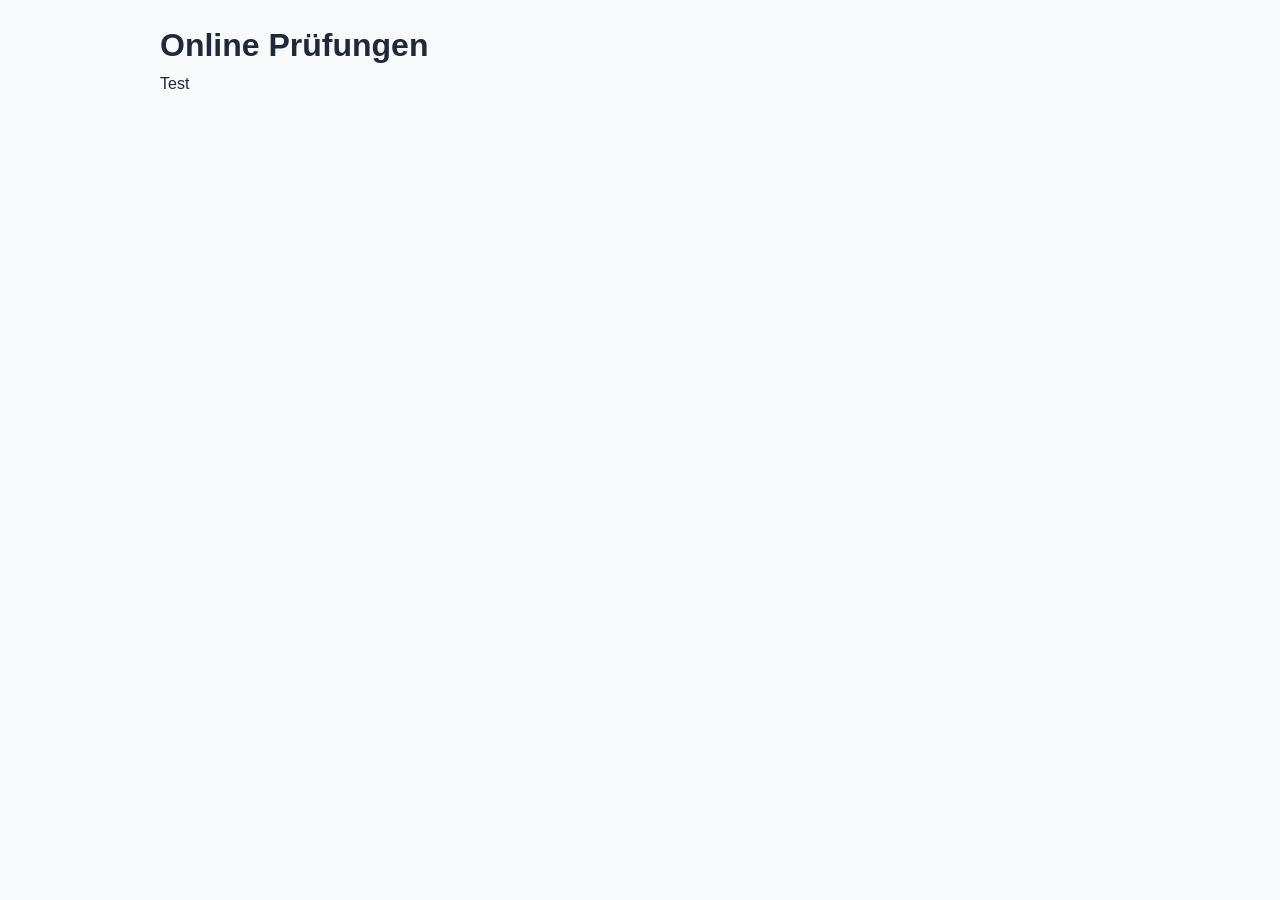
<file: index.html>
<!DOCTYPE html>
<html lang="de">
<head>
    <meta charset="UTF-8">
    <meta name="viewport" content="width=device-width, initial-scale=1.0">
    <title>Prüfungstool - Home</title>
    <link rel="stylesheet" href="frontend/assets/style.css">
    <link rel="stylesheet" href="frontend/assets/responsive.css">
</head>
<body>
    <div class="container">
        <h1>Online Prüfungen</h1>

        <div id="examList">
            <div class="exam-card" data-exam="test">Test</div>
        </div>
    </div>
    
    <script type="module" src="frontend/assets/script.js"></script>
    <script type="module" src="frontend/assets/timer.js"></script>
</body>
</html>
</file>
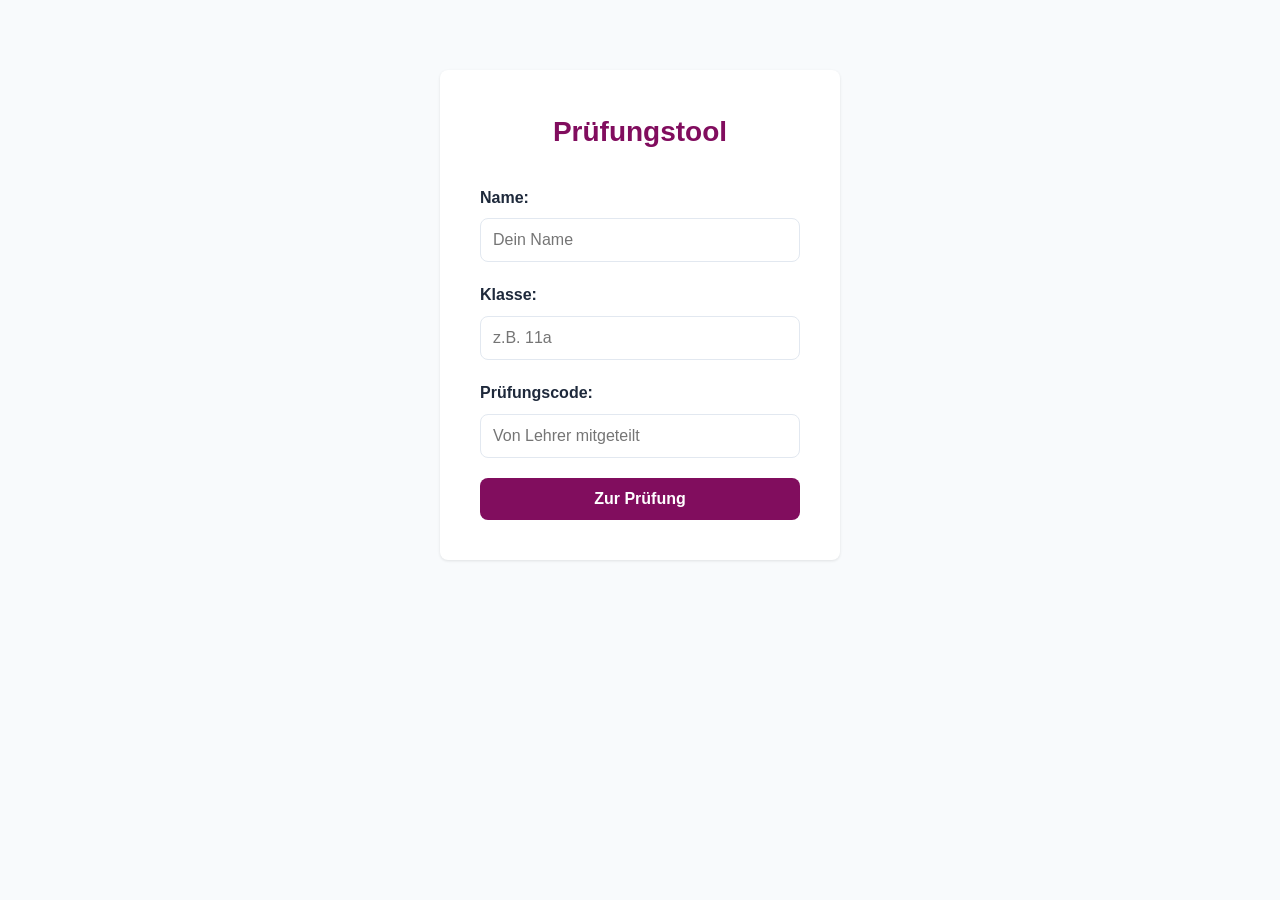
<file: frontend/index.html>
<!DOCTYPE html>
<html lang="de">
<head>
    <meta charset="UTF-8">
    <meta name="viewport" content="width=device-width, initial-scale=1.0">
    <title>Prüfungstool - Anmeldung</title>
    <link rel="stylesheet" href="assets/style.css">
    <link rel="stylesheet" href="assets/responsive.css">
</head>
<body>
    <div class="container">
        <div class="login-box">
            <div class="logo">
                <h1>Prüfungstool</h1>
            </div>
            
            <form id="loginForm">
                <div class="form-group">
                    <label for="name">Name:</label>
                    <input 
                        type="text" 
                        id="name" 
                        name="name" 
                        placeholder="Dein Name" 
                        required
                    >
                </div>
                
                <div class="form-group">
                    <label for="class">Klasse:</label>
                    <input 
                        type="text" 
                        id="class" 
                        name="class" 
                        placeholder="z.B. 11a" 
                        required
                    >
                </div>
                
                <div class="form-group">
                    <label for="code">Prüfungscode:</label>
                    <input 
                        type="text" 
                        id="code" 
                        name="code" 
                        placeholder="Von Lehrer mitgeteilt" 
                        required
                    >
                </div>
                
                <button type="submit" class="btn-primary">Zur Prüfung</button>
            </form>
            
            <div id="errorMessage" class="error-message" style="display: none;"></div>
        </div>
    </div>
    
    <script src="assets/script.js"></script>
</body>
</html>
</file>
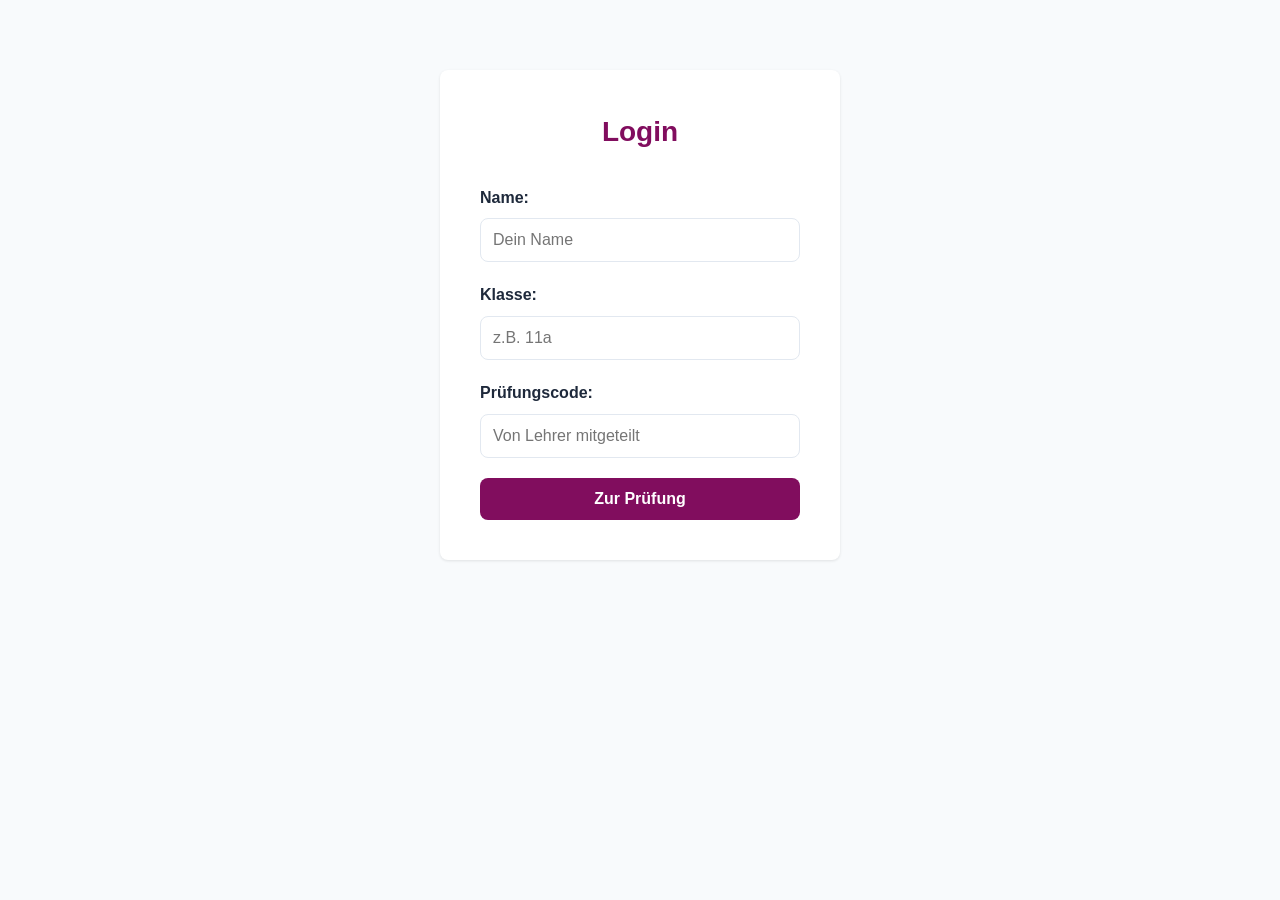
<file: frontend/login.html>
<!DOCTYPE html>
<html lang="de">
<head>
    <meta charset="UTF-8">
    <meta name="viewport" content="width=device-width, initial-scale=1.0">
    <title>Prüfungstool - Anmeldung</title>
    <link rel="stylesheet" href="assets/style.css">
    <link rel="stylesheet" href="assets/responsive.css">
</head>
<body>
    <div class="container">
        <div class="login-box">
            <div class="logo">
                <h1>Login</h1>
            </div>
            
            <form id="loginForm">
                <div class="form-group">
                    <label for="name">Name:</label>
                    <input 
                        type="text" 
                        id="name" 
                        name="name" 
                        placeholder="Dein Name" 
                        required
                    >
                </div>
                
                <div class="form-group">
                    <label for="class">Klasse:</label>
                    <input 
                        type="text" 
                        id="class" 
                        name="class" 
                        placeholder="z.B. 11a" 
                        required
                    >
                </div>
                
                <div class="form-group">
                    <label for="code">Prüfungscode:</label>
                    <input 
                        type="text" 
                        id="code" 
                        name="code" 
                        placeholder="Von Lehrer mitgeteilt" 
                        required
                    >
                </div>
                
                <button type="submit" class="btn-primary">Zur Prüfung</button>
            </form>
            
            <div id="errorMessage" class="error-message" style="display: none;"></div>
        </div>
    </div>
    
    <script type="module" src="assets/script.js"></script>
    <script type="module" src="assets/timer.js"></script>
</body>
</html>
</file>
<file: frontend/assets/style.css>
* {
    margin: 0;
    padding: 0;
    box-sizing: border-box;
}

:root {
    --primary-color: #810d5e;
    --secondary-color: #eb09ba;
    --success-color: #16a34a;
    --danger-color: #dc2626;
    --warning-color: #ea580c;
    --light-bg: #f8fafc;
    --border-color: #e2e8f0;
    --text-color: #1e293b;
    --border-radius: 8px;
    --box-shadow: 0 1px 3px rgba(0, 0, 0, 0.1);
}

body {
    font-family: -apple-system, BlinkMacSystemFont, 'Segoe UI', Roboto, Oxygen, Ubuntu, sans-serif;
    background-color: var(--light-bg);
    color: var(--text-color);
    line-height: 1.6;
}

.container {
    max-width: 1000px;
    margin: 0 auto;
    padding: 20px;
}

.login-box {
    background: white;
    border-radius: var(--border-radius);
    padding: 40px;
    box-shadow: var(--box-shadow);
    max-width: 400px;
    margin: 50px auto;
}

.logo {
    text-align: center;
    margin-bottom: 30px;
}

.logo h1 {
    font-size: 28px;
    color: var(--primary-color);
}

.form-group {
    margin-bottom: 20px;
}

.form-group label {
    display: block;
    margin-bottom: 8px;
    font-weight: 600;
    color: var(--text-color);
}

.form-group input,
.form-group select {
    width: 100%;
    padding: 12px;
    border: 1px solid var(--border-color);
    border-radius: var(--border-radius);
    font-size: 16px;
    transition: border-color 0.3s;
}

.form-group input:focus,
.form-group select:focus {
    outline: none;
    border-color: var(--primary-color);
    box-shadow: 0 0 0 3px rgba(37, 99, 235, 0.1);
}

.btn-primary,
.btn-secondary {
    padding: 12px 24px;
    border: none;
    border-radius: var(--border-radius);
    font-size: 16px;
    font-weight: 600;
    cursor: pointer;
    transition: all 0.3s;
}

.btn-primary {
    background-color: var(--primary-color);
    color: white;
    width: 100%;
}

.btn-primary:hover {
    background-color: #1d4ed8;
    box-shadow: 0 4px 6px rgba(37, 99, 235, 0.3);
}

.btn-secondary {
    background-color: var(--secondary-color);
    color: white;
    margin-top: 10px;
}

.btn-secondary:hover {
    background-color: #475569;
}

.error-message {
    background-color: #fee2e2;
    color: var(--danger-color);
    padding: 12px;
    border-radius: var(--border-radius);
    margin-top: 20px;
    border-left: 4px solid var(--danger-color);
}

.exam-card {
  transition: transform 0.2s ease, box-shadow 0.2s ease;
}

.exam-card:hover {
  transform: translateY(-2px);
  box-shadow: 0 6px 18px rgba(0,0,0,0.15);
}

.exam-wrapper {
    background: white;
    border-radius: var(--border-radius);
    overflow: hidden;
    box-shadow: var(--box-shadow);
}

#exam-title {
    font-size: 28px;
    margin-bottom: 5px;
    text-align: center;
}

.timer-section {
    width: 100%;
    height: 20px;
    position: relative;
}

#timer-bar {
    width: 100%;
    height: 100%;
    background: #810d5ea6;
    transition: width 1s linear;
    border-radius: 10px;
}

#timer-text {
    text-align: right;
}

.exam-content {
    padding: 30px;
    min-height: 400px;
}

.question {
    margin-bottom: 30px;
    padding: 20px;
    background-color: var(--light-bg);
    border-radius: var(--border-radius);
    border-left: 4px solid var(--primary-color);
}

.question-text {
    font-size: 18px;
    font-weight: 600;
    margin-bottom: 15px;
    color: var(--text-color);
}

.options {
    display: flex;
    flex-direction: column;
    gap: 10px;
}

.option {
    display: flex;
    align-items: center;
    padding: 12px;
    background: white;
    border-radius: var(--border-radius);
    border: 2px solid var(--border-color);
    cursor: pointer;
    transition: all 0.3s;
}

.option:hover {
    border-color: var(--primary-color);
    background-color: rgba(37, 99, 235, 0.05);
}

.option input[type="radio"] {
    margin-right: 12px;
    cursor: pointer;
}
</file>
<file: frontend/assets/responsive.css>
@media (max-width: 768px) {
    .container {
        padding: 10px;
    }
    
    .login-box {
        padding: 25px;
        margin: 20px auto;
    }
    
    .exam-header {
        flex-direction: column;
        text-align: center;
        gap: 20px;
    }
    
    .timer-section {
        text-align: center;
    }
    
    .exam-content {
        padding: 15px;
    }
    
    .question {
        padding: 15px;
    }
    
    .exam-footer {
        flex-direction: column;
        gap: 10px;
    }
    
    .btn-primary,
    .btn-secondary {
        width: 100%;
    }
    
    .modal-content {
        margin: 20px;
        max-width: calc(100% - 40px);
    }
    
    .score-number {
        font-size: 36px;
    }
}

@media (max-width: 480px) {
    .login-box {
        padding: 20px;
    }
    
    .logo h1 {
        font-size: 24px;
    }
    
    .exam-header {
        padding: 20px;
    }
    
    .timer {
        font-size: 24px;
        padding: 12px 15px;
    }
    
    .question-text {
        font-size: 16px;
    }
    
    .score-number {
        font-size: 32px;
    }
    
    .score-percent {
        font-size: 18px;
    }
}
</file>
